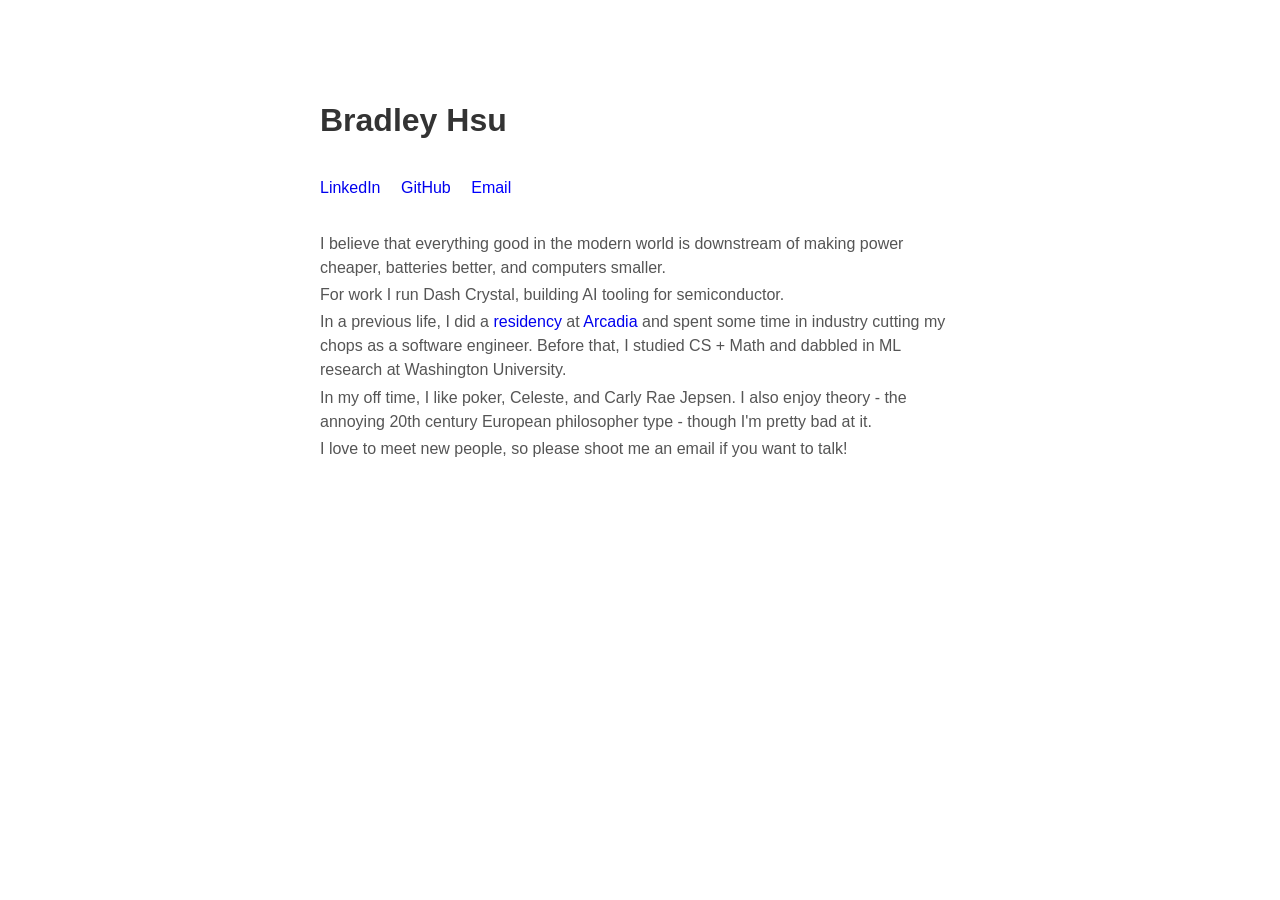
<file: index.html>
<!-- #region HTML Header-->
<!DOCTYPE html>
<html><head>
    <meta 
        name="google-site-verification" 
        content="ilUK2xXT_k5pk810wX0lhUctAMKtUEMmdoif_BgmAvg" 
    />
    <meta 
        http-equiv="Content-Type" 
        content="text/html; charset=windows-1252" 
    >
    
    <title>Bradley Hsu's Personal Website</title>
    <meta name="description" content="Bradley Hsu's personal website"> 
    <link rel="preconnect" href="https://fonts.gstatic.com">
    <link rel="stylesheet" href="styles.css">
</head>

<!-- #endregion HTML Header-->

<body>

    <section>

        <p><h1>Bradley Hsu</h1></p>

        <!-- #region Subheader-->
        <p class = "header">
            <!-- <a href = "23-11-15 resume.pdf"
                    target="_blank" rel="noopener noreferrer">
                Resume</a>  -->
            <a href = "https://www.linkedin.com/in/bradley-hsu-a57791210/" 
                    target="_blank" rel="noopener noreferrer">
                LinkedIn</a> 
            <a href = "https://github.com/BradleyHsu" target="_blank" 
                    rel="noopener noreferrer"> 
                GitHub</a>  
            <span id = "iemail">
                <a style="cursor: pointer; color: blue" title = "Click to reveal!"">
                    Email</a>
                </span>

            <!-- <a href = "https://btheshoe.tumblr.com/" target="_blank" 
                    rel="noopener noreferrer"> 
                Blog</a>   -->
        </p>
        <div id="demail"></div> 
        <!-- #endregion -->

        <!-- #region Things I am-->

            <p class = "mainparagraph" style="margin-left: 0em">  
                I believe that everything good in the modern world is downstream of making power cheaper, batteries better, and computers smaller.
            </p>
            <p class = "mainparagraph" style="margin-left: 0em">  
                For work I run Dash Crystal, building AI tooling for semiconductor. 
            </p>
            <p class = "mainparagraph" style="margin-left: 0em">
                In a previous life, I did a <a href = "https://www.livetheresidency.com/" target="_blank" rel="noopener noreferrer">residency</a> at <a href = "https://joinarcadia.org" target="_blank" rel="noopener noreferrer">Arcadia</a> and spent some time in industry cutting my chops as a software engineer.
                Before that, I studied CS + Math and dabbled in ML research at Washington University.
            </p>
            <p class = "mainparagraph" style="margin-left: 0em">  
                In my off time, I like poker, Celeste, and Carly Rae Jepsen.
                I also enjoy theory - the annoying 20th century European philosopher type - though I'm pretty bad at it. 
            </p>

            <p class = "mainparagraph" style="margin-left: 0em">  
                I love to meet new people, so please shoot me an email if you want to talk!
            </p>
        <!-- #endregion-->

       <!-- 
        <p><h2>
            Experience
        </h2></p>

        <details>

            <summary class="subheading">

                Software Developer Intern - Amazon (Summer 2022)

            </summary>

            <p class="paragraph"> 

                On Amazon Alexa Shopping team; worked on updating a cache of an external API for a core backend service.

            </p>

        </details>

        <details>

            <summary class="subheading">
                Research Assistant - Juba Lab (Aug 2021 - August 2022)
            </summary>
            
            <p class="paragraph"> 
                I worked on an NLP project related
                to semantic role labeling with a PhD candidate 
                under Professor Brendan Juba.
            </p>

            <p class = "paragraph">
                
            </p>

        </details>

        <details>

            <summary class="subheading">

                Software Developer - Bonauria (Barbour Lab) (Aug 2021 - Apr 2022)

            </summary>

            <p class="paragraph"> 
                I built the front-end of a telehealth 
                system for diagnosing hearing problems with machine learning 
                models under a startup run by Professor Dennis Barbour.
            </p>

        </details>

        <details>

            <summary class="subheading">
                Teaching Assistant for Intro to Data Science (Aug 2021 - Dec 2021)
            </summary>

            <p class="paragraph"> 
                I was a teaching assistant for CSE217 under 
                Professor Marion Neumann. 
            </p>

        </details>
    -->
        
    
    </section>

    <script type="text/javascript">
        let e_is_shown = false;
        let emailToggle = () => {
          let demail = document.getElementById('demail');
          demail.innerHTML = 'bradley' + ' [at] ' + 'dashcrystal' + '  [dot]  ' + 'com';
          demail.style.opacity = e_is_shown ? 0 : 1;
          e_is_shown = !e_is_shown;
        }
        document.getElementById('iemail').addEventListener("click", emailToggle);
        document.getElementById('lemail').addEventListener("click", emailToggle);
    </script>
    
</body></html>
</file>
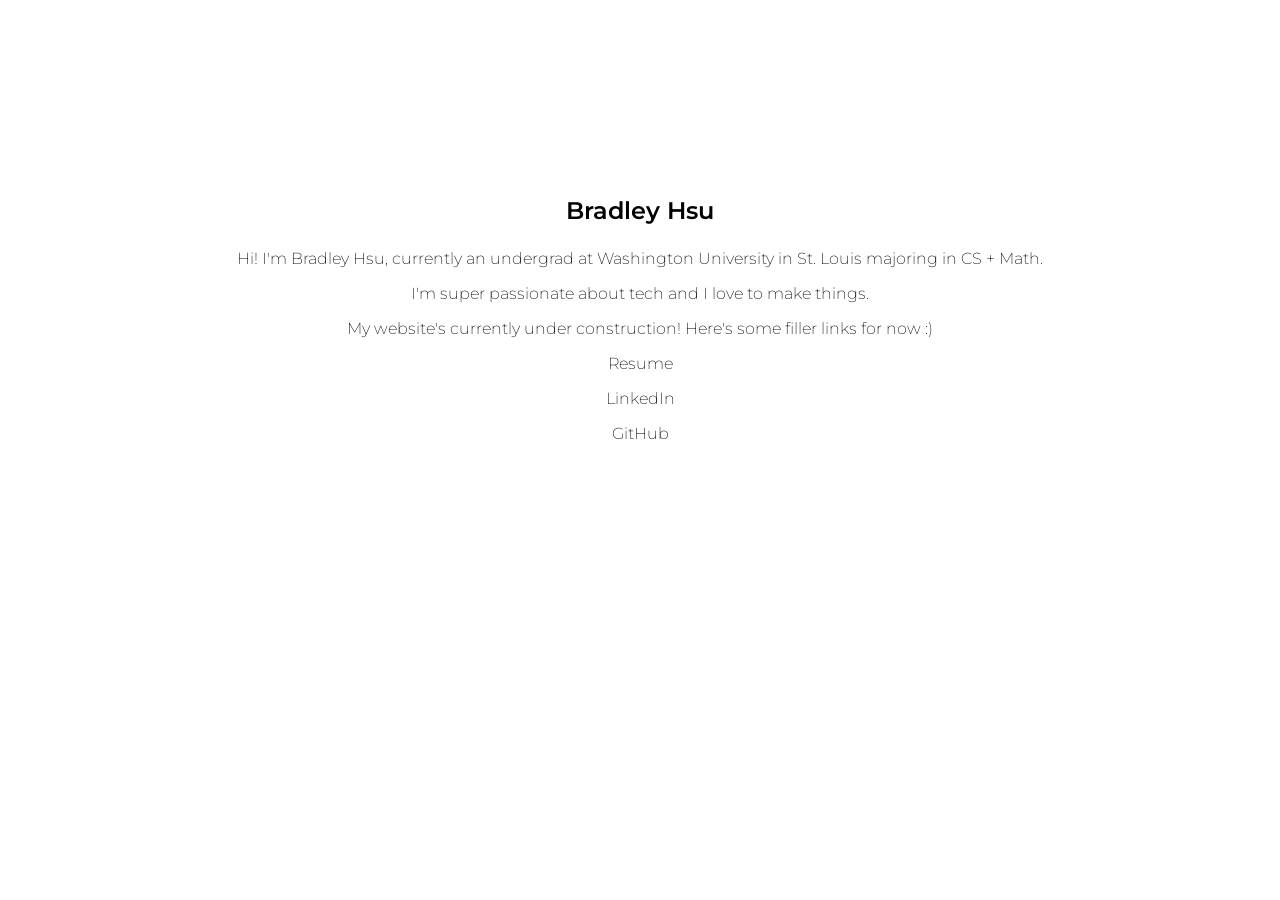
<file: BradleyHsu.github.io/index.html>
<!DOCTYPE html>
<html><head><meta http-equiv="Content-Type" content="text/html; charset=windows-1252">
    <title>Bradley Hsu's Personal Website</title>
    <meta name="description" content="Bradley Hsu's personal website"> 
    <link rel="preconnect" href="https://fonts.gstatic.com">
    <link href="https://fonts.googleapis.com/css2?family=Montserrat:wght@100;200;400;600&display=swap" rel="stylesheet">  
    <link rel="stylesheet" href="styles.css">
</head>
<body>
    <section>
        <p class = 'header'>Bradley Hsu</p>
        <p>Hi! I'm Bradley Hsu, currently an undergrad at Washington University in St. Louis majoring in CS + Math.</p>
        <p>I'm super passionate about tech and I love to make things.</p>
        <p>My website's currently under construction! Here's some filler links for now :)</p>
        <p>Resume</p>
        <p><a href = "https://www.linkedin.com/in/bradley-hsu-a57791210/" target="_blank" rel="noopener noreferrer">LinkedIn</a></p>
        <p><a href = "https://github.com/BradleyHsu" target="_blank" rel="noopener noreferrer"> GitHub</a>  </p>
    </section>
</body></html>
</file>
<file: styles.css>
/*.container{
    display: flex;
    justify-content: center;
    align-items: center;
}*/
@import 'https://fonts.googleapis.com/css?family=Roboto:300,400,500';

.paragraph{
  margin-left: 3em;
  margin-bottom: .5em;
}


.subheading{
  margin-left: 1em;
  font-weight: bold;
  padding-top: 0em;
  margin-top: 1em;
  margin-bottom: 1em;
}

.mainparagraph{
  margin-top: 0;
  margin-left: 1em;
  line-height: 1.5;
}

.header{
  word-spacing: 1em;
  margin-bottom: 2em;
}

body{
  margin: 0 auto;
  max-width: 40em;  
  font-family: "Helvetica", "Arial", sans-serif;
  line-height: 1.5;
  padding: 4em 1em;
  color: #555;
}
h1 {
  font-size: 2em;
  margin-top: 1em;
  margin-bottom: 1em;
}
h2 {
  padding-top: 0em;
  padding-bottom: 0em;
  margin-top: 1em;
  margin-bottom: .75em;
}
h1,
h2,
strong {
  color: #333;
}

p{
  margin: 0;
  margin-bottom: .2em;
}

a:link {
    text-decoration: none;
  }
  
  a:visited {
    text-decoration: none;
  }
  
  a:hover {
    text-decoration: underline;
  }
  
  a:active {
    text-decoration: underline;
  }

details > summary {
  padding: 2px 6px;
  cursor: pointer;
}

#demail {
  opacity: 0;
  transition: opacity 0.7s;
}
</file>
<file: BradleyHsu.github.io/styles.css>
* {
    font-family: 'Montserrat', sans-serif;
    font-weight: 200;
}
.w600 {
font-weight: 600;
}
.w400 {
font-weight: 400;
}
/*.container{
    display: flex;
    justify-content: center;
    align-items: center;
}*/

section {
    padding: 1em;
    position: absolute;
    top: 35%;
    left: 50%;
    margin-right: -50%;
    transform: translate(-50%, -50%) }

p{
    text-align: center;
}
.textbox {
  text-align: left;
}
.header{
    font-size: 24px;
    font-weight: 600
}

a{
    color: black

}
a:link {
    text-decoration: none;
  }
  
  a:visited {
    text-decoration: none;
  }
  
  a:hover {
    text-decoration: underline;
  }
  
  a:active {
    text-decoration: underline;
  }
</file>
